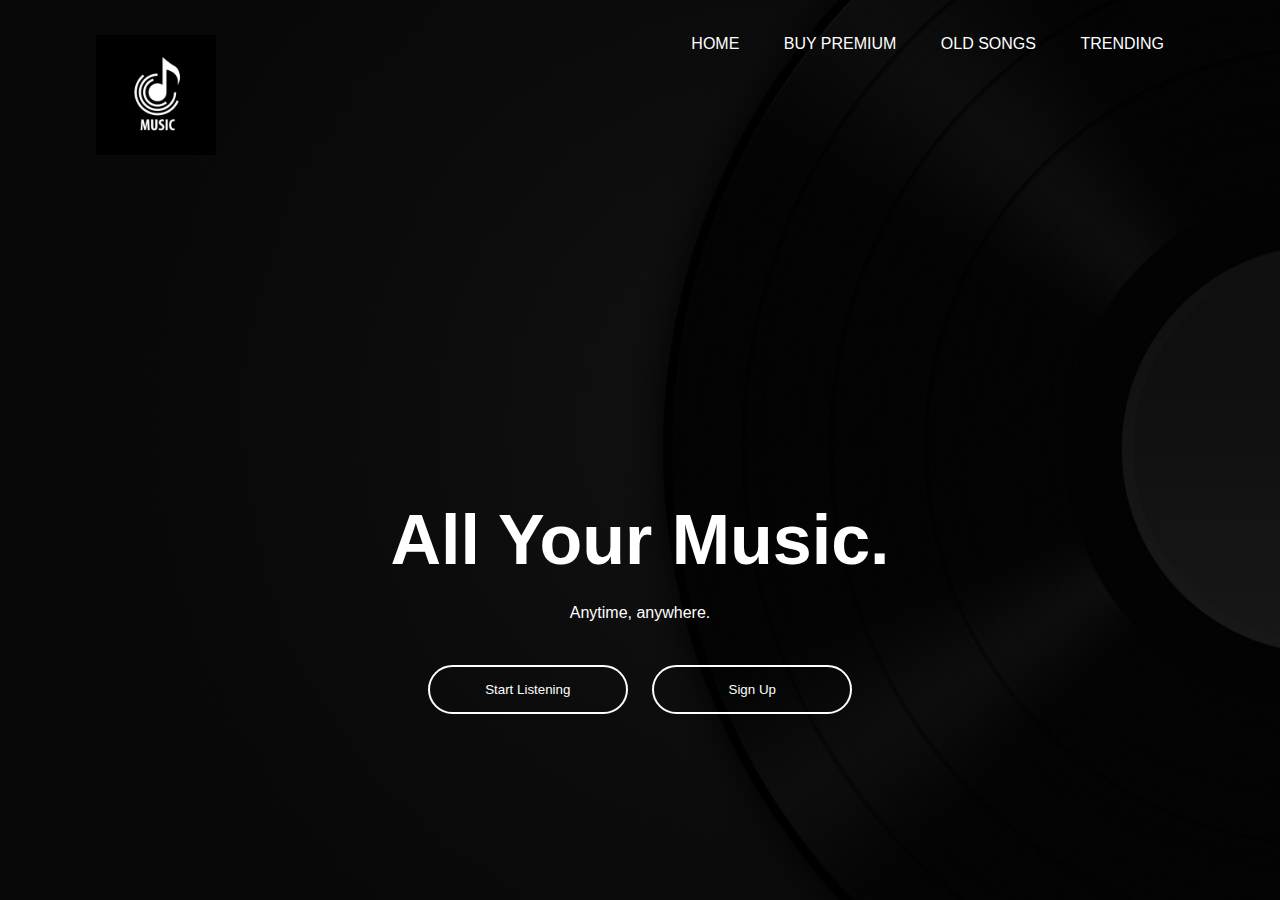
<file: index.html>
<html>
<head>
<link rel="stylesheet" href="style.css"/>
<title>Music Website</title>
</head>
<body>
    <div class="banner">
        <div class="navbar">
            <img src="depositphotos_104411598-stock-illustration-vector-logo-music.jpg" alt="logo" class="logo">
            <ul>
                <li><a href="">Home</a></li>
                <li><a href="">Buy Premium</a></li>
                <li><a href="">Old Songs</a></li>
                <li><a href="">Trending</a></li>
            </ul>
        </div>
        <div class="content">
            <h1>All Your Music.</h1>
            <p>Anytime, anywhere.</p>

            <div>
                <button id="loadPageButton" type="button" onclick="location.href='listening.html'">Start Listening</button>
                <button id="loadPageButton" type="button" onclick="location.href='signup.html'">Sign Up</button>
            </div>

    </div>
</body>
</html>
</file>
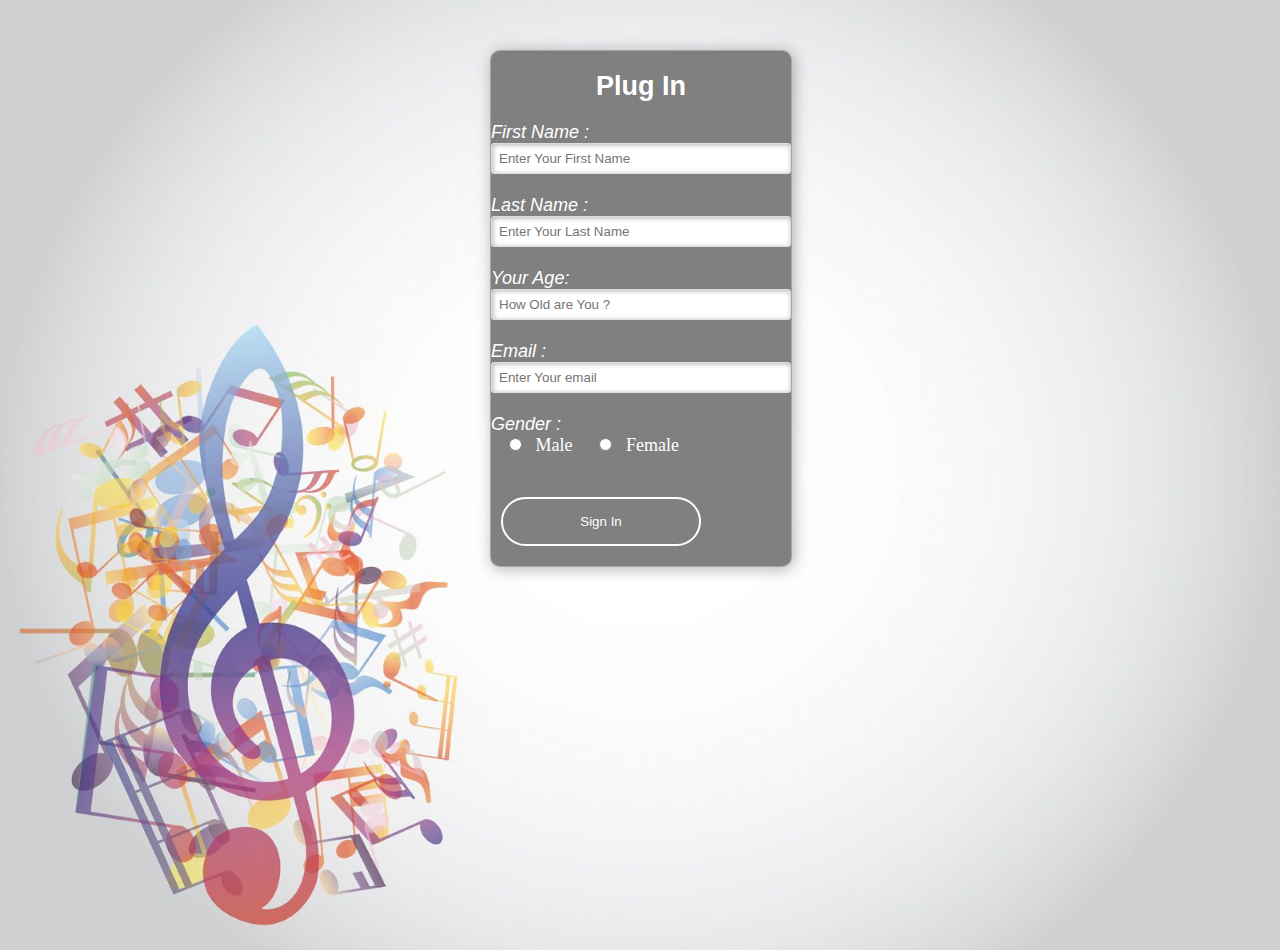
<file: signup.html>
<html>
    <head>
        <title>Sign Up</title>
        <link rel="stylesheet" href="style1.css"/>
    </head>
    <body>
        <div class="main">
            <div class="register">
                <h2>Plug In</h2>
                <form id="Sign" method="post">
                    <label>First Name : </label>
                    <br>
                    <input type="text" name="fname" id="name" placeholder="Enter Your First Name">
                    <br><br>
                    <label>Last Name : </label>
                    <br>
                    <input type="text" name="Lname" id="name" placeholder="Enter Your Last Name">
                    <br><br>
                    <label>Your Age: </label>
                    <br>
                    <input type="number" name="age" id="name" placeholder="How Old are You ?">
                    <br><br>
                    <label>Email : </label>
                    <br>
                    <input type="email" name="email" id="name" placeholder="Enter Your email">
                    <br><br>
                    <label>Gender : </label>
                    <br>
                    &nbsp;&nbsp;&nbsp;
                    <input type="radio" name="gender" id="male">
                    &nbsp;
                    <span id="male">Male</span>
                    &nbsp;&nbsp;&nbsp;&nbsp;
                    <input type="radio" name="gender" id="female">
                    &nbsp;
                    <span id="female">Female</span>
                    <br><br>
                    <input type="submit" value="Sign In" name="submit" id="submit">
                </form>
            </div>
        </div>
    </body>
</html>
</file>
<file: style.css>
*{
margin:0;
padding:0;
font-family:'Franklin Gothic Medium', 'Arial Narrow', Arial, sans-serif;
}
.banner{
    width: 100%;
    height: 100vh;
    background-image:linear-gradient(rgba(0,0,0,0.75),rgba(0,0,0,0.75)),url("R.jpg");
    background-size:cover;
    background-position: center;
}
.navbar{
    width: 85%;
    margin: auto;
    padding: 35px;
    display: flex;
    align-items: left;
    justify-content: space-between;
}
.logo{
    width:120px;
    cursor: pointer;
}
.navbar ul li{
    list-style: none;
    display: inline-block;
    margin: 0 20px;
    position: relative;
}
.navbar ul li a{
    text-decoration: none;
    color: white;
    text-transform: uppercase;
}
.navbar ul li::after{
    content: '';
    height: 1px;
    width: 0 ;
    background:goldenrod;
    position: absolute;
    left: 0;
    bottom: -10px;
    transition: 0.5s;
}
.navbar ul li:hover::after{
    width: 100%;
}
.content{
    width: 100%;
    position: absolute;
    top: 50%;
    transform: translateY(-50);
    text-align: center;
    color: white;
}
.content h1{
    font-size: 70px;
    margin-top: 50px;
}
.content p{
    margin:20px auto;
    font-weight: 100;
    line-height: 25px;
}
button{
    width: 200px;
    padding: 15px 0;
    text-align: center;
    cursor: pointer;
    background: transparent;
    color: white;
    border-radius: 25px;
    margin: 20px 10px;
    border: 2px solid white;
}
</file>
<file: style1.css>
*{
    margin:0;
    padding:0;  
}
body{
    background: url("R1.jpg");
    width: 100%;
    height: 100vh;
    background-size:cover;
    background-position: center;

}
div.main{
    width:300px;
    margin: 50px auto 10px auto;
}
h2{
    text-align: center;
    padding: 20px;
    font-family:'Gill Sans', 'Gill Sans MT', Calibri, 'Trebuchet MS', sans-serif;
}
div.register{
    background-color: grey;
    width: 100%;
    font-size: 18px;
    border-radius: 10px;
    border:1px solid rgba(255,255,255,0.3);
    box-shadow: 2px 2px 15px rgba(0,0,0,0.3);
    color: #fff
}
form#register{
    margin: 40px;
}
label{
    font-family: Verdana, Geneva, Tahoma, sans-serif;
    font-size: 18px;
    font-style:italic;
}
input#name{
    width:300px;
    border:1px solid #ddd;
    border-radius: 3px;
    outline: 0;
    padding: 7px;
    box-shadow: inset 1px 1px 5px rgba(0,0,0,0.3);
}
input#submit{
    width: 200px;
    padding: 15px 0;
    text-align: center;
    cursor: pointer;
    background: transparent;
    color: white;
    border-radius: 25px;
    margin: 20px 10px;
    border: 2px solid white;
}
</file>
